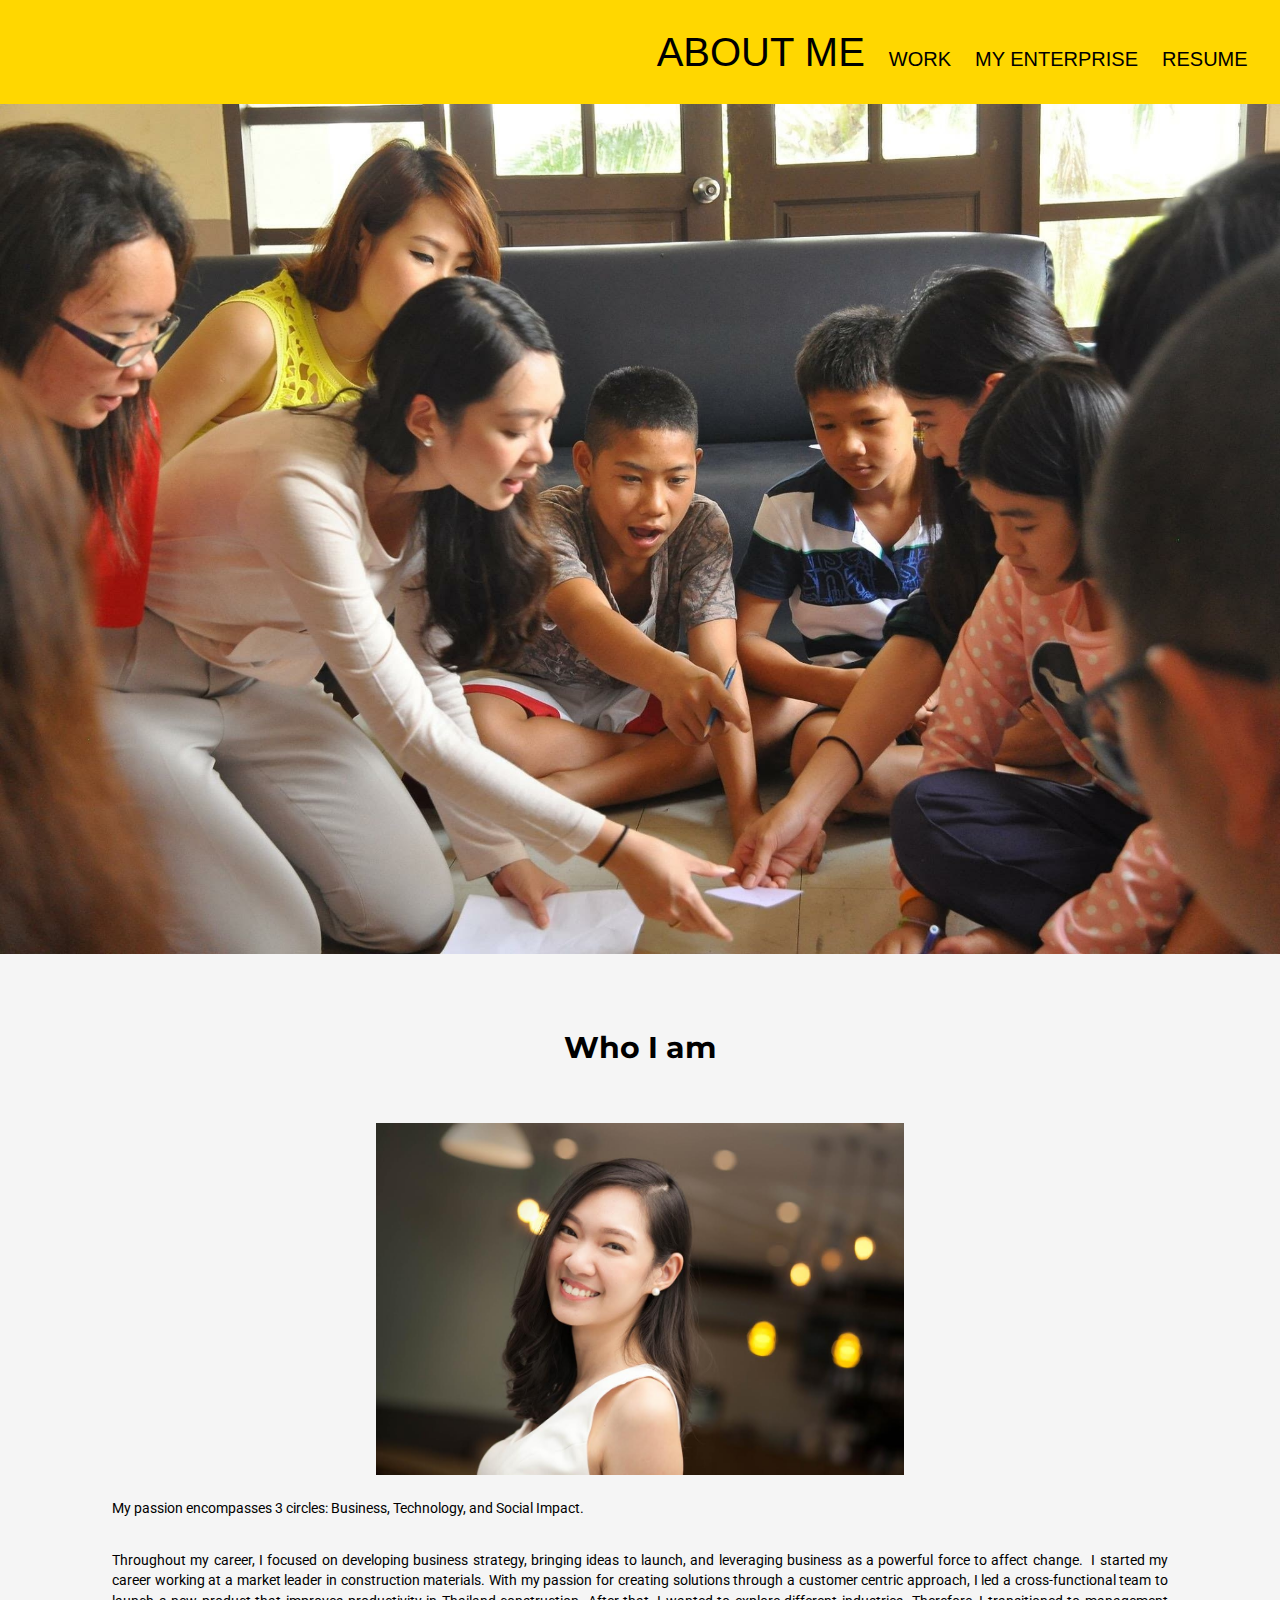
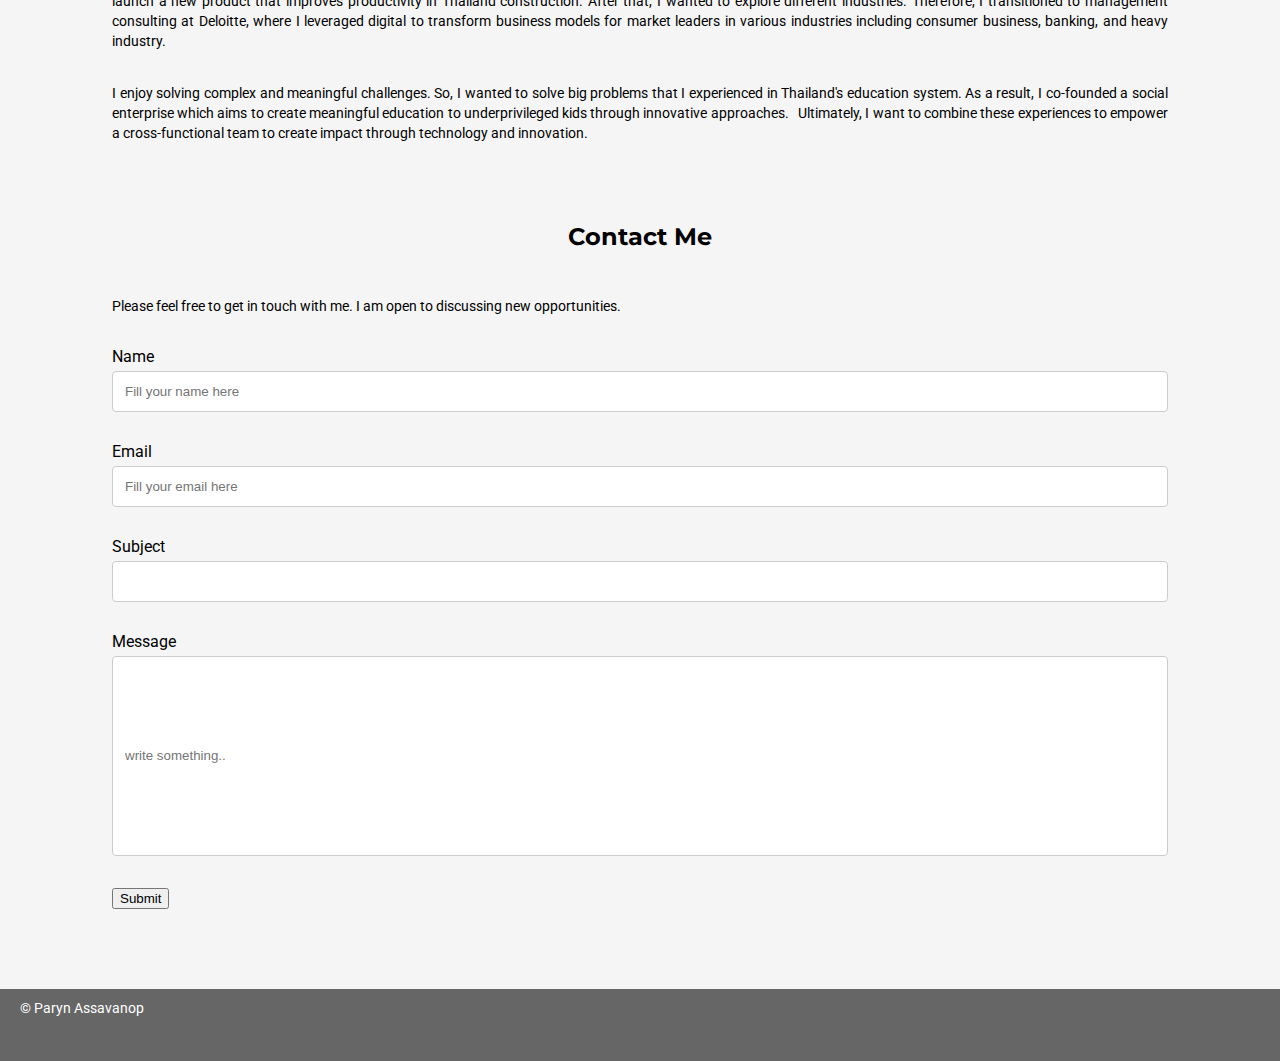
<file: index.html>
<!DOCTYPE html>
<html lang="en">
<head>
    <meta charset="UTF-8">
    <meta name="viewport" content="width=device-width, initial-scale=1.0">
    <meta name="description" content="Paryn B">
    <meta name="keyword" content="Paryn, Paryn B, Assavanop">


    <!-- Global site tag (gtag.js) - Google Analytics -->
    <script async src="https://www.googletagmanager.com/gtag/js?id=UA-138519883-1"></script>
    <script>
      window.dataLayer = window.dataLayer || [];
      function gtag(){dataLayer.push(arguments);}
      gtag('js', new Date());

      gtag('config', 'UA-138519883-1');
    </script>
    <link rel="stylesheet" href="https://use.fontawesome.com/releases/v5.8.1/css/all.css" integrity="sha384-50oBUHEmvpQ+1lW4y57PTFmhCaXp0ML5d60M1M7uH2+nqUivzIebhndOJK28anvf" crossorigin="anonymous">
    <link href="https://fonts.googleapis.com/css?family=Montserrat" rel="stylesheet">
    <link href="https://fonts.googleapis.com/css?family=Roboto" rel="stylesheet">
    <link rel="shortcut icon" href="images/logo.png">
    <link rel="stylesheet" type="text/css" href="css/html5reset.css">
    <link rel="stylesheet" type="text/css" href="css/theme.css">

    <title >Paryn B</title>
    <style>
      label{
			     display: inline-block;
			     width: 33%;
         }
    </style>
</head>
<body>
  <header>
      <nav>
        <a class="menu-toggle" href="#" onclick="menuToggle()"><i class="fas fa-bars"></i></a>
        <script>
          function menuToggle() {
            var nav = document.getElementsByTagName('nav')[0];
            if(nav.className == 'show'){
              nav.className = '';
            } else {
              nav.className ='show';
            }

          }
        </script>
          <ul>
              <li><a href = "index.html" class = "active">About Me</a></li>
              <li><a href = "work.html">Work</a></li>
              <li><a href = "littlebuilders.html">My Enterprise</a></li>
              <li><a href = "resume.html">Resume</a></li>
          </ul>
          <!-- <div class="topnav" id="myTopnav">
            <a href = "index.html" class = "active">About Me</a>
            <a href = "work.html">Work</a>
            <a href = "littlebuilders.html">My Enterprise</a>
            <a href = "resume.html">Resume</a>
          <a tabindex="0" href="#content">Skip to Content</a> -->
      </nav>
      <img src="images/page1_Landing.jpg" alt = "landing picture">

  </header>
  <main>
    <h1 id="content">Who I am</h1>
    <img class = resize src="images/page1_me.jpg" alt = "profile picture">
    <p>My passion encompasses 3 circles: Business, Technology, and Social Impact.</p>

    <p>Throughout my career, I focused on developing business strategy, bringing ideas to launch, and leveraging business as a powerful force to affect change. 
    I started my career working at a market leader in construction materials. With my passion for creating solutions through a customer centric approach, I led a cross-functional team to launch a new product that improves productivity in Thailand construction. After that, I wanted to explore different industries. Therefore, I transitioned to management consulting at Deloitte, where I leveraged digital to transform business models for market leaders in various industries including consumer business, banking, and heavy industry.
    </p>

    <p> I enjoy solving complex and meaningful challenges. So, I wanted to solve big problems that I experienced in Thailand's education system. As a result, I co-founded a social enterprise which aims to create meaningful education to underprivileged kids through innovative approaches.  
    Ultimately, I want to combine these experiences to empower a cross-functional team to create impact through technology and innovation.
    </p>

    <h2>Contact Me</h2>
    <p> Please feel free to get in touch with me. I am open to discussing new opportunities.</p>
    <form action="https://formspree.io/b.assavanop@gmail.com" method="POST">
    	<fieldset>
    		<!-- <legend>Personal Information:</legend><br><br> -->
    		<label for="name">Name</label>
    		<input type="text" name="name" id="name" aria-label="name" required placeholder = "Fill your name here"><br><br>
    		<label for="email">Email</label>
    		<input type="email" name="email" id="email" aria-label="email" required placeholder = "Fill your email here"><br><br>
        <label for="subject">Subject</label>
    		<input type="text" name="subject" id="subject" aria-label="subject" required><br><br>
        <label for="msg">Message</label>
    		<input type="text" name="message" id="msg" aria-label="message" placeholder = "write something.." style="height:200px"><br><br>
    		<input type = "submit" value = "Submit">
    	</fieldset>
    </form>

  </main>
    <footer>
        <p> © Paryn Assavanop </p>
    </footer>
  </body>
    </html>
</file>
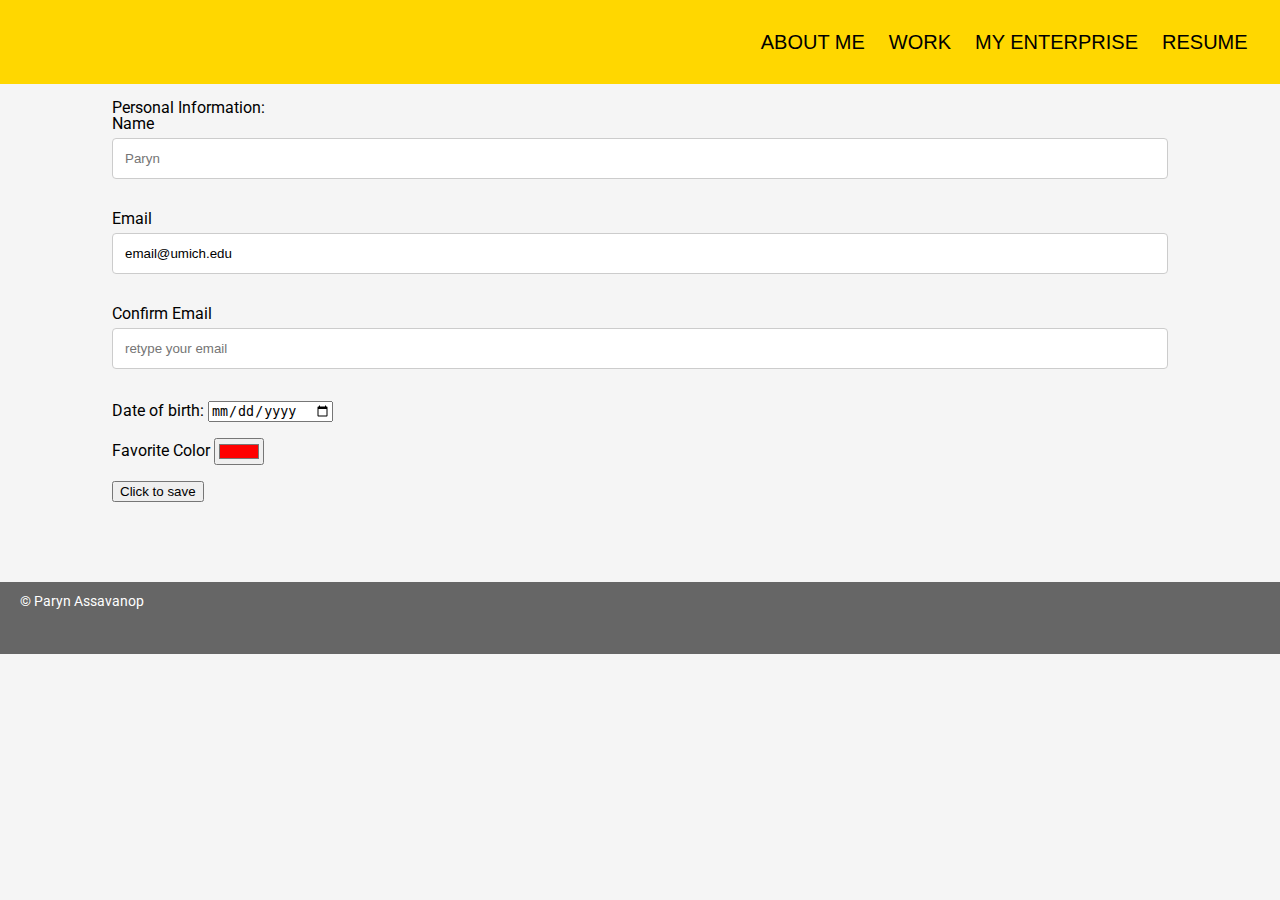
<file: contact.html>
<!DOCTYPE html>
<html lang="en">
<head>
    <meta charset="UTF-8">
    <meta name="viewport" content="width=device-width, initial-scale=1.0">
    <meta name="description" content="Paryn B">
    <meta name="keyword" content="Paryn, Paryn B, Assavanop">
    <link href="https://fonts.googleapis.com/css?family=Montserrat" rel="stylesheet">
    <link href="https://fonts.googleapis.com/css?family=Roboto" rel="stylesheet">
    <link rel="stylesheet" href="https://use.fontawesome.com/releases/v5.7.2/css/all.css" integrity="sha384-fnmOCqbTlWIlj8LyTjo7mOUStjsKC4pOpQbqyi7RrhN7udi9RwhKkMHpvLbHG9Sr" crossorigin="anonymous">
    <link rel="shortcut icon" href="images/logo.png">
    <link rel="stylesheet" type="text/css" href="css/html5reset.css">
    <link rel="stylesheet" type="text/css" href="css/theme.css">
    <title >Paryn B</title>
</head>
<body>
  <header>
      <nav>
        <ul>
            <li><a href = "index.html">About Me</a></li>
            <li><a href = "work.html">Work</a></li>
            <li><a href = "littlebuilders.html">My Enterprise</a></li>
            <li><a href = "resume.html">Resume</a></li>
            <!-- <li><a href = "contact.html" class = "active">Contact Me</a></li> -->

        </ul>
        <a tabindex="0" href="#content">Skip to Content</a>
      </nav>
      <!-- <img src="images/page4_Me.jpg" alt = "me_last_pic"> -->
  </header>
  <main>
    <form action="https://formspree.io/b.assavanop@gmail.com" method="POST">
    	<fieldset>
    		<legend>Personal Information:</legend>
    		<label for="name">Name</label>
    		<input type="text" id = "name" name="name" placeholder = "Paryn"><br><br>
    		<label for="email">Email</label>
    		<input type="email" value = "email@umich.edu"><br><br>
    		<label for="confirm email">Confirm Email</label>
    		<input type="text" placeholder="retype your email"><br><br>
    		<label for="birth">Date of birth:</label>
    		<input type="date" id = "birth" name="birthday"><br><br>
    		<label for="color">Favorite Color</label>
    		<input type="color" id="fav color" value="#ff0000"><br><br>
    		<input type = "submit" value = "Click to save">
    	</fieldset>
    </form>
  </main>
  <footer>
      <p> © Paryn Assavanop </p>
  </footer>
  </body>
  </html>
</file>
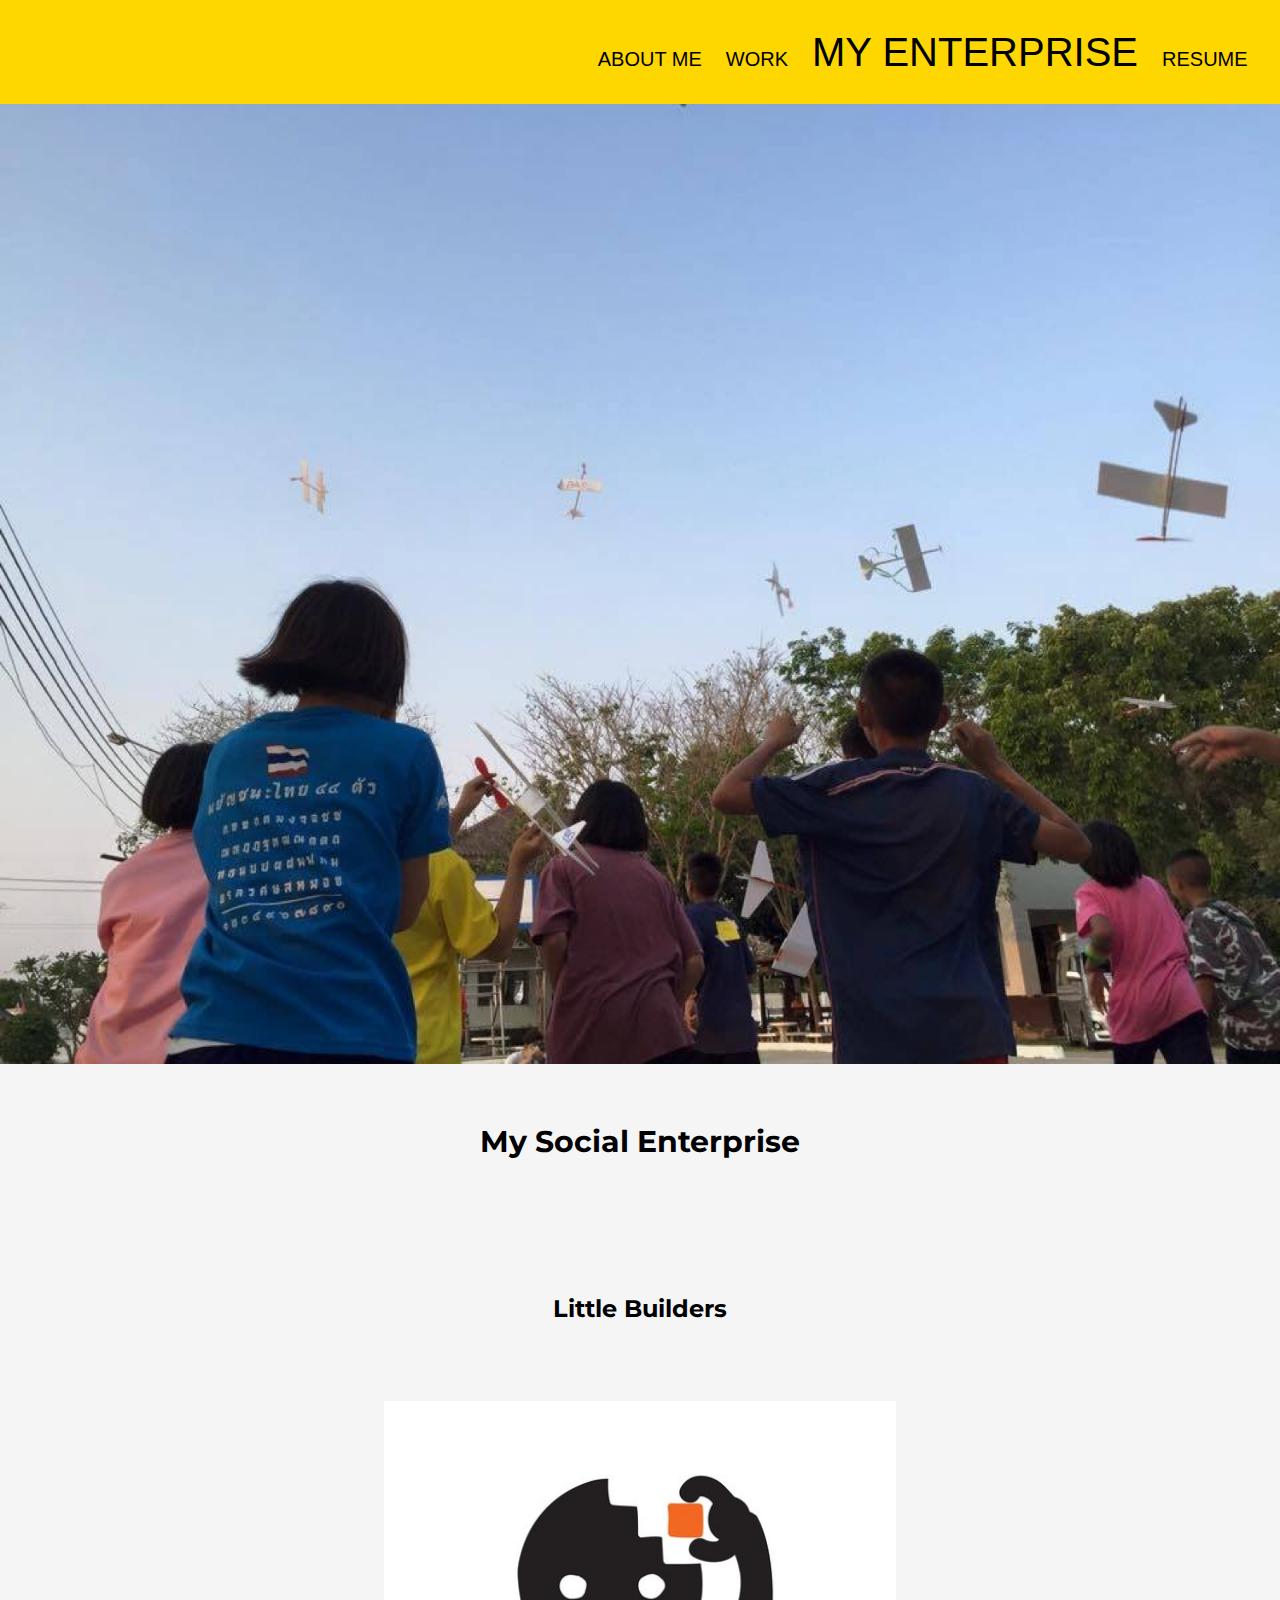
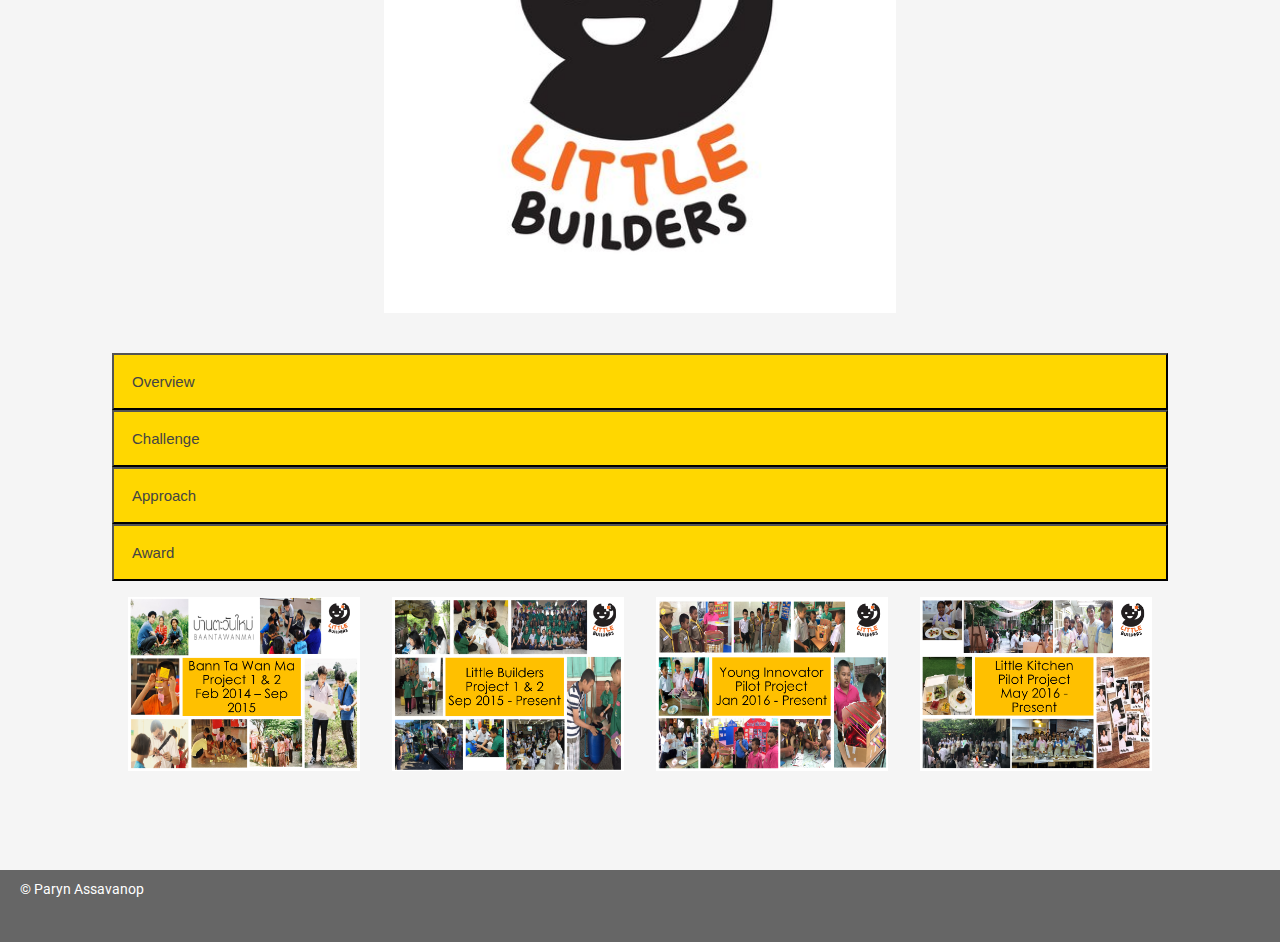
<file: littlebuilders.html>
<!DOCTYPE html>
<html lang="en">
<head>
    <meta charset="UTF-8">
    <meta name="viewport" content="width=device-width, initial-scale=1.0">
    <meta name="description" content="Paryn B">
    <meta name="keyword" content="Paryn, Paryn B, Assavanop">
    <script src="https://ajax.googleapis.com/ajax/libs/jquery/3.3.1/jquery.min.js"></script>
    <link href="https://fonts.googleapis.com/css?family=Montserrat" rel="stylesheet">
    <link href="https://fonts.googleapis.com/css?family=Roboto" rel="stylesheet">
    <link rel="stylesheet" href="https://use.fontawesome.com/releases/v5.7.2/css/all.css" integrity="sha384-fnmOCqbTlWIlj8LyTjo7mOUStjsKC4pOpQbqyi7RrhN7udi9RwhKkMHpvLbHG9Sr" crossorigin="anonymous">
    <link rel="shortcut icon" href="images/logo.png">
    <link rel="stylesheet" type="text/css" href="css/html5reset.css">
    <link rel="stylesheet" type="text/css" href="css/theme.css">
    <link href="lightbox2-master/dist/css/lightbox.css" rel="stylesheet">
    <title >Paryn B</title>
  </head>
  <body>
    <header>
        <nav>
          <a class="menu-toggle" href="#" onclick="menuToggle()"><i class="fas fa-bars"></i></a>
          <script>
            function menuToggle() {
              var nav = document.getElementsByTagName('nav')[0];
              if(nav.className == 'show'){
                nav.className = '';
              } else {
                nav.className ='show';
              }

            }
          </script>
            <ul>
              <li><a href = "index.html">About Me</a></li>
              <li><a href = "work.html">Work</a></li>
              <li><a href = "littlebuilders.html" class = "active">My Enterprise</a></li>
              <li><a href = "resume.html">Resume</a></li>
              <!-- <li><a href = "contact.html">Contact Me</a></li> -->

          </ul>
          <a tabindex="0" href="#content">Skip to Content</a>
        </nav>
        <img src="images/page3_LB_picture3.png" alt = "LB1">
        <h1>My Social Enterprise</h1>
</header>
<main class="flex-container">
  <h2 id="content">Little Builders</h2>
  <div><img class="resize" src="images/page2_LB_logo.jpg" alt = "LB project"> </div>

  <button class="accordion">Overview</button>
    <div class="panel">
      <img class="img-resize" src="images/page3_LB.png" alt = "LB2">
      <p class="flex-item-2-col">Little Builders is a community of passionate people who care about meaningful education and inequality problems. We want to create an effective learning experience for students and create an environment for them to innovate and build solutions that solve community problems around them.
      </p>
    </div>
  <button class="accordion">Challenge</button>
    <div class="panel">
      <p>I discovered Thai students spend 33% more time studying than students in developed countries. However, standardized PISA tests show we actually have lower performance. I myself have been through this education system for most of my life and realized that this needed to be changed.
      </p>
    </div>
  <button class="accordion">Approach</button>
    <div class="panel">
      <p>Our approach is the integration of Design Thinking. Instead of telling students what to think, I teach them how to think, by providing hands-on experiences to create community-impact solutions because I believe the best way to learn is by doing.
      We create our own method by adapting Design Thinking to suit Thai students learning context.
      </p>
      <div><img src="images/page3_Design_Think_Diagram.png" alt = "DT process"></div>
    </div>
  <button class="accordion">Award</button>
    <div class="panel">
      <img class="resize" src="images/page3_SE_Award_LB.png" alt = "SEaward">
    </div>
<!-- <h3>Overview</h3>
  <div class="flex-item-2-col"><img src="images/page3_LB.png" alt = "LB2"></div>
  <p class="flex-item-2-col">Little Builders is a community of passionate people who care about meaningful education and inequality problems. We want to create an effective learning experience for students and create an environment for them to innovate and build solutions that solve community problems around them.
  </p>
  <h3>Challenge</h3>
  <p>I discovered Thai students spend 33% more time studying than students in developed countries. However, standardized PISA tests show we actually have lower performance. I myself have been through this education system for most of my life and realized that this needed to be changed.
  </p>
  <h3>Approach</h3>
  <p>Our approach is the integration of Design Thinking. Instead of telling students what to think, I teach them how to think, by providing hands-on experiences to create community-impact solutions because I believe the best way to learn is by doing.
  We create our own method by adapting Design Thinking to suit Thai students learning context.
  </p>
  <div><img src="images/page3_Design_Think_Diagram.png" alt = "DT process"></div>
  <h3>Award</h3>
  <div><img class="resize" src="images/page3_SE_Award_LB.png" alt = "SEaward"></div>
  <h3>Example Project</h3>
  <div class="flex-item-2-col">
    <img src="images/page3_LB-phit-final.jpg" alt = "phit">
  </div>
  <p class="flex-item-2-col">We designed ‘Leadership in Innovation’ course for Naraesuan University. This is the pioneered entrepreneurial and innovation initiative at Narasuan University. <br>
    We want students to solve real life problems. After several on field research in Phitsanulok Province, we found Somsa, a community business in the area that produces Spa products and cosmetics products from local plants. The business struggled to grow because of some limitations. So, our key question for students was ‘How might we improve Somsa business by increasing revenue for their new spa business, and increase people awareness of Somsa communtity. After our process, students came up with many initiatives such as new online platform for spa delivery- at home service, and experience design for community tourism at Somsa.
  </p>
  <div><img src="images/page3_Student-design-web-somsa.png" alt = "ex_phit"></div>
  <h3>Want to know more what we did?</h3>
  <p class="growitem">Here are some captures of our projects: (capture in photo)</p> -->

  <!-- <div class="container">
    <img src="images/page3_cap1.png" alt = "ex_lb1">
  </div>
  <div class="container">
    <img src="images/page3_cap2.png" alt = "ex_lb2">
  </div>
  <div class="container">
    <img src="images/page3_cap3.png" alt = "ex_lb3">
  </div>
  <div class="container">
    <img src="images/page3_cap4.png" alt = "ex_lb4">
  </div> -->
<a href="images/page3_cap1.png" data-lightbox="projects" data-title="Baan Ta Wan Mai project" class="container"><img src="images/page3_cap1.png" alt = "ex_lb1"></a>
<a href="images/page3_cap2.png" data-lightbox="projects" data-title="Little Builders projects in schools" class="container"><img src="images/page3_cap2.png" alt = "ex_lb2"></a>
<a href="images/page3_cap3.png" data-lightbox="projects" data-title="Young Innovator pilot project" class="container"><img src="images/page3_cap3.png" alt = "ex_lb3"></a>
<a href="images/page3_cap4.png" data-lightbox="projects" data-title="Little Kitchen pilot project" class="container"><img src="images/page3_cap4.png" alt = "ex_lb4"></a>

</main>
  <footer>
    <p> © Paryn Assavanop </p>
  </footer>
<script src="lightbox2-master/dist/js/lightbox-plus-jquery.js"></script>
<script>
var acc = document.getElementsByClassName("accordion");
var i;

for (i = 0; i < acc.length; i++) {
  acc[i].addEventListener("click", function() {
    /* Toggle between adding and removing the "active" class,
    to highlight the button that controls the panel */
    this.classList.toggle("active");

    /* Toggle between hiding and showing the active panel */
    var panel = this.nextElementSibling;
    if (panel.style.display === "block") {
      panel.style.display = "none";
    } else {
      panel.style.display = "block";
    }
  });
}
</script>
</body>
</html>
</file>
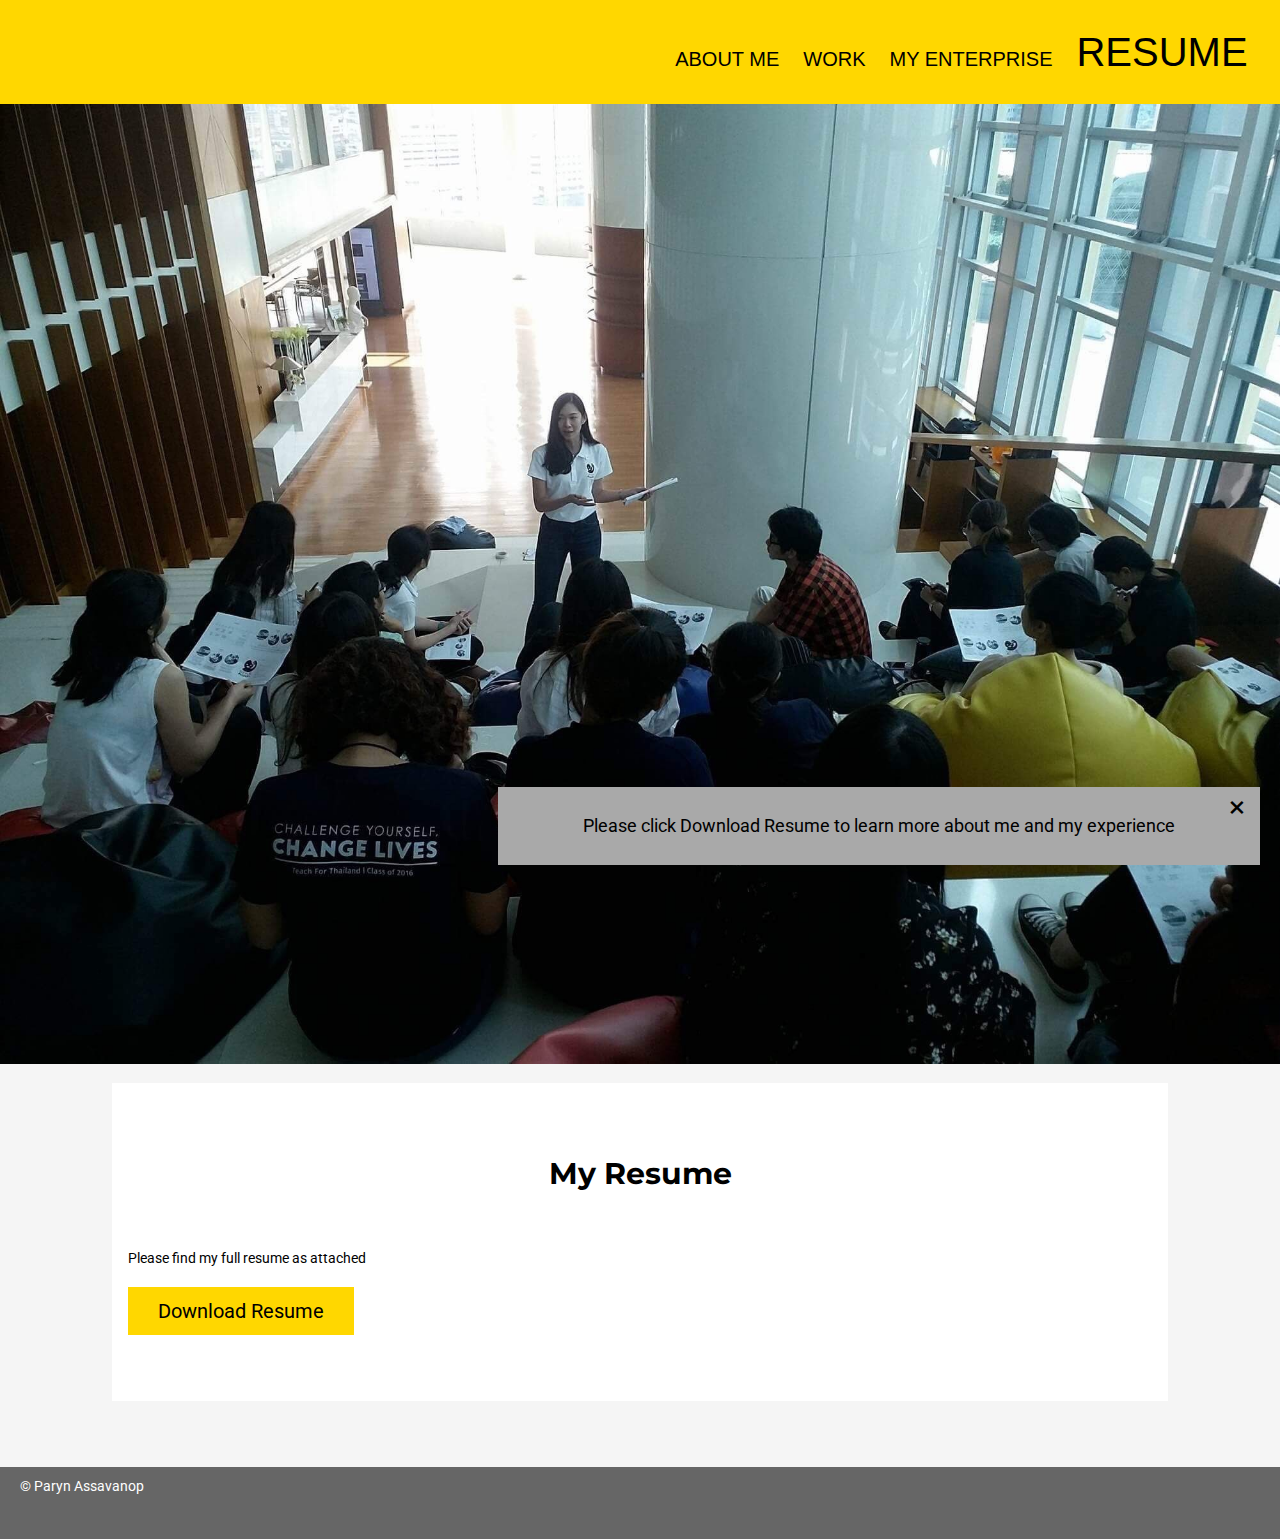
<file: resume.html>
<!DOCTYPE html>
<html lang="en">
<head>
    <meta charset="UTF-8">
    <meta name="viewport" content="width=device-width, initial-scale=1.0">
    <meta name="description" content="Paryn B">
    <meta name="keyword" content="Paryn, Paryn B, Assavanop">
    <link href="https://fonts.googleapis.com/css?family=Montserrat" rel="stylesheet">
    <link href="https://fonts.googleapis.com/css?family=Roboto" rel="stylesheet">
    <link rel="stylesheet" href="https://use.fontawesome.com/releases/v5.7.2/css/all.css" integrity="sha384-fnmOCqbTlWIlj8LyTjo7mOUStjsKC4pOpQbqyi7RrhN7udi9RwhKkMHpvLbHG9Sr" crossorigin="anonymous">
    <link rel="shortcut icon" href="images/logo.png">
    <link rel="stylesheet" type="text/css" href="css/html5reset.css">
    <link rel="stylesheet" type="text/css" href="css/theme.css">
    <title >Paryn B</title>
</head>
<body>

  <header>
      <nav>
        <a class="menu-toggle" href="#" onclick="menuToggle()"><i class="fas fa-bars"></i></a>
        <script>
          function menuToggle() {
            var nav = document.getElementsByTagName('nav')[0];
            if(nav.className == 'show'){
              nav.className = '';
            } else {
              nav.className ='show';
            }

          }
        </script>
        <ul>
            <li><a href = "index.html">About Me</a></li>
            <li><a href = "work.html">Work</a></li>
            <li><a href = "littlebuilders.html">My Enterprise</a></li>
            <li><a href = "resume.html" class = "active">Resume</a></li>
            <!-- <li><a href = "contact.html">Contact Me</a></li> -->

        </ul>
        <a tabindex="0" href="#content">Skip to Content</a>
      </nav>
      <img src="images/page4_Me.jpg" alt = "me_last_pic">

  </header>
  <main class="bg">
  <div class="box-bg">
    <h1><i class="fas fa-file-contract"></i> My Resume</h1>
    <p id="content">Please find my full resume as attached</p>
    <a class="btn" href="file:///Users/bee/Document_Bee/SI539/wk6_HW_revised/docs/Resume_Paryn_Assavanop.pdf" role="button">Download Resume</a>
  </div>
  <div class="callout">
  <div class="callout-header">Please click Download Resume to learn more about me and my experience</div>
  <span class="closebtn" onclick="this.parentElement.style.display='none';">×</span>
  </div>
  </main>
  <footer>
      <p> © Paryn Assavanop </p>
  </footer>
  </body>
  </html>
</file>
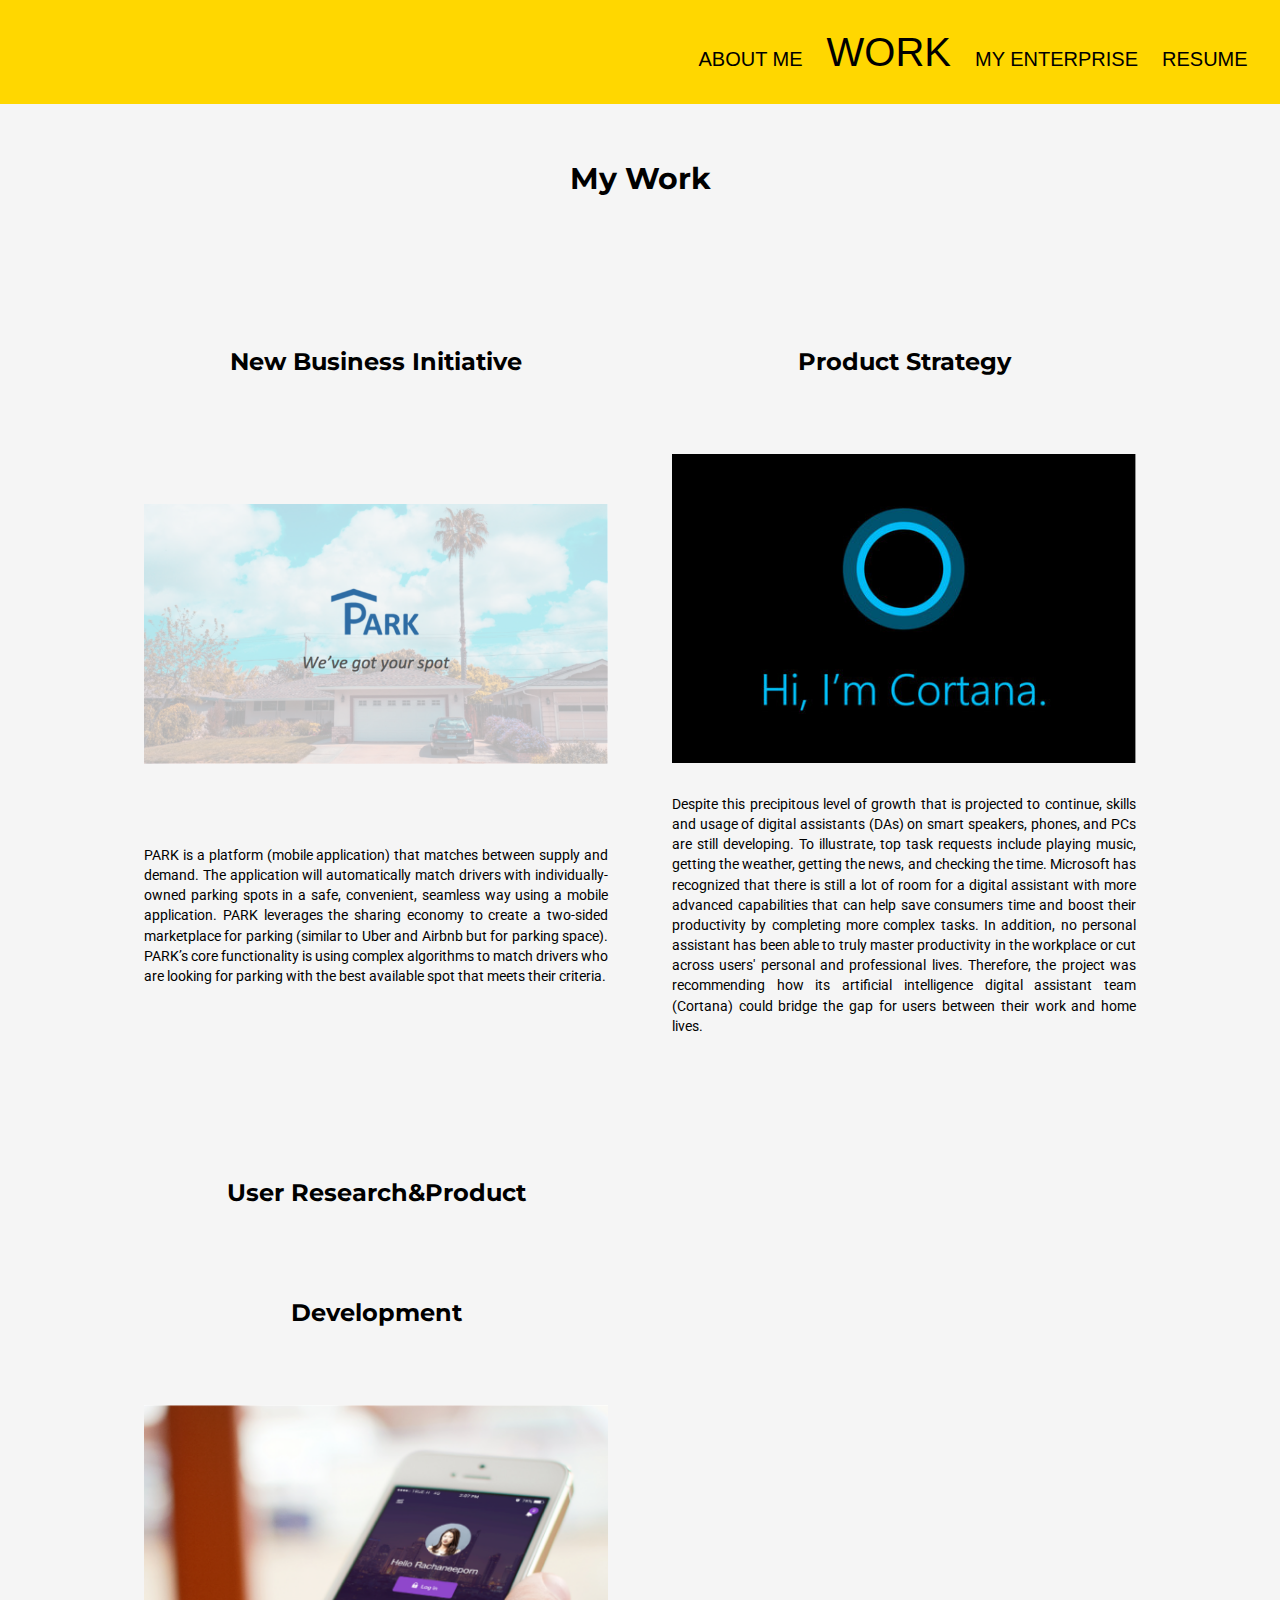
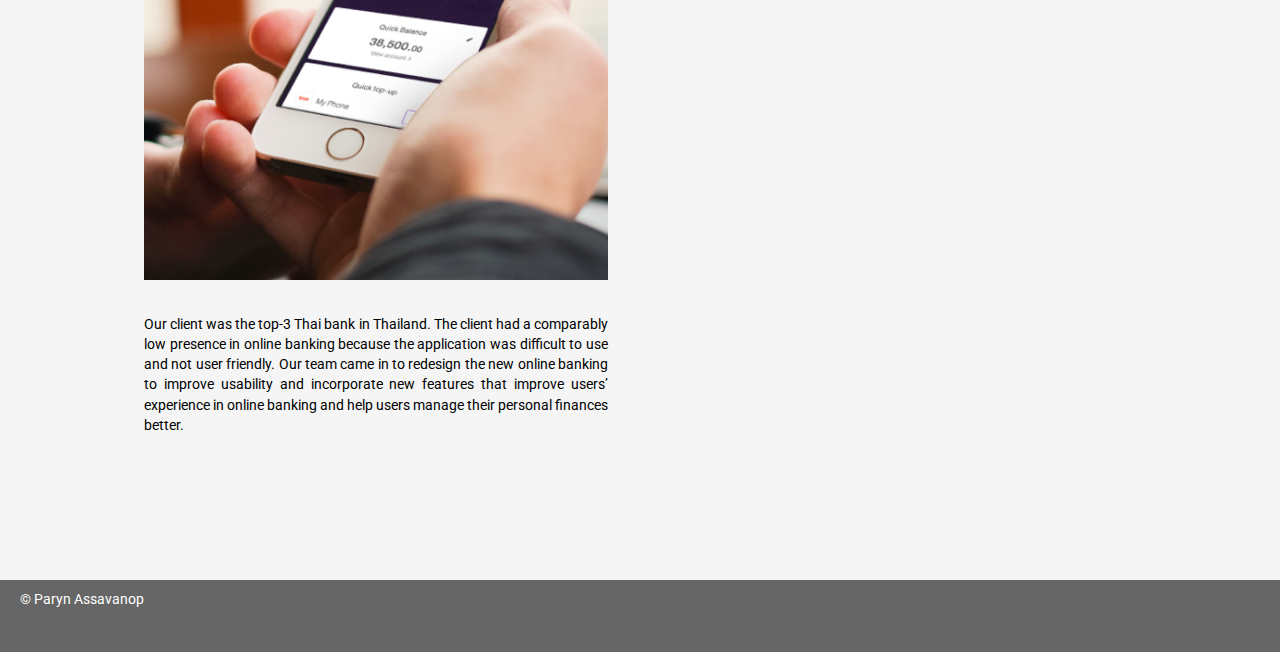
<file: work.html>
<!DOCTYPE html>
<html lang="en">
<head>
  <meta charset="UTF-8">
  <meta name="viewport" content="width=device-width, initial-scale=1.0">
  <meta name="description" content="Paryn B">
  <meta name="keyword" content="Paryn, Paryn B, Assavanop">
  <link href="https://fonts.googleapis.com/css?family=Montserrat" rel="stylesheet">
  <link href="https://fonts.googleapis.com/css?family=Roboto" rel="stylesheet">
  <link rel="shortcut icon" href="images/logo.png">
  <link rel="stylesheet" type="text/css" href="css/html5reset.css">
  <link rel="stylesheet" type="text/css" href="css/theme.css">
  <link rel="stylesheet" href="https://use.fontawesome.com/releases/v5.8.1/css/all.css" integrity="sha384-50oBUHEmvpQ+1lW4y57PTFmhCaXp0ML5d60M1M7uH2+nqUivzIebhndOJK28anvf" crossorigin="anonymous">
  <title >Paryn B</title>
</head>
<body>
  <header>
      <nav>
        <a class="menu-toggle" href="#" onclick="menuToggle()"><i class="fas fa-bars"></i></a>
        <script>
          function menuToggle() {
            var nav = document.getElementsByTagName('nav')[0];
            if(nav.className == 'show'){
              nav.className = '';
            } else {
              nav.className ='show';
            }

          }
        </script>
          <ul>
            <li><a href = "index.html">About Me</a></li>
            <li><a href = "work.html" class = "active">Work</a></li>
            <li><a href = "littlebuilders.html">My Enterprise</a></li>
            <li><a href = "resume.html">Resume</a></li>

        </ul>
        <a tabindex="0" href="#content">Skip to Content</a>
      </nav>

      <h1>My Work</h1>
  </header>
  <main class="flex-container-2-col">
    <section class="flex-container">
      <h2 id="content">New Business Initiative</h2>
      <div class="hvrbox">
        <img src="images/page2_park.png" alt="park project" class="hvrbox-layer_bottom">
        <div class="hvrbox-layer_top">
          <p class="hvrbox-text">2-sided marketplace for parking space</p>
        </div>
      </div>
      <p>PARK is a platform (mobile application) that matches between supply and demand. The application will automatically match drivers with individually-owned parking spots in a safe, convenient, seamless way using a mobile application. PARK leverages the sharing economy to create a two-sided marketplace for parking (similar to Uber and Airbnb but for parking space). PARK’s core functionality is using complex algorithms to match drivers who are looking for parking with the best available spot that meets their criteria.</p>

    </section>

    <section class="flex-container">
      <h2>Product Strategy</h2>
      <div class="hvrbox">
        <img src="images/page2_cortana.jpeg" alt = "cortana project" class="hvrbox-layer_bottom">
        <div class="hvrbox-layer_top">
          <p class="hvrbox-text">Usecase development & GTM Strategy For Cortana Digital Assistant</p>
        </div>
      </div>
        <p>Despite this precipitous level of growth that is projected to continue, skills and usage of digital assistants (DAs) on smart speakers, phones, and PCs are still developing. To illustrate, top task requests include playing music, getting the weather, getting the news, and checking the time. Microsoft has recognized that there is still a lot of room for a digital assistant with more advanced capabilities that can help save consumers time and boost their productivity by completing more complex tasks. In addition, no personal assistant has been able to truly master productivity in the workplace or cut across users' personal and professional lives. Therefore, the project was recommending how its artificial intelligence digital assistant team (Cortana) could bridge the gap for users between their work and home lives.
        </p>
    </section>

    <section class="flex-container">
      <h2>User Research&Product Development</h2>
      <div class="hvrbox">
        <img src="images/page2_bank.png" alt = "banking project">
        <div class="hvrbox-layer_top">
          <p class="hvrbox-text">Re-Innovate Online Banking Application</p>
        </div>
      </div>
        <p>Our client was the top-3 Thai bank in Thailand. The client had a comparably low presence in online banking because the application was difficult to use and not user friendly. Our team came in to redesign the new online banking to improve usability and incorporate new features that improve users’ experience in online banking and help users manage their personal finances better.
        </p>
    </section>
    <section class="flex-container">
    </section>
  </main>
<footer>
    <p> © Paryn Assavanop </p>
  </footer>
</body>
</html>
</file>
<file: css/theme.css>
html{
  position:relative;
  overflow-x: hidden;
}


body{
    background-color:whitesmoke;
    font-family:'Roboto', sans-serif;
}

main{
  box-sizing: border-box;
  padding: 1rem 7rem 5rem 7rem;
  }


nav{
  background:gold;
  display: block;
  text-align: right;
  padding: 2rem 1.4rem;
  ;

}


nav a{
  font-size:20px;
  text-decoration: none;
  text-transform: uppercase;
  padding: 4px 10px;
  color: black;
  font-family: Arial;
  text-align: center;
  /* display: block; */
}

nav a.active{
  color: black;
  font-size: 40px;
  padding-bottom: 1rem;
  padding-top: 1rem;
}

a[href="#content"] {
  text-transform: initial;
  color: cornsilk;
  position:absolute;
  left: -9999px;
  font-size:
}
a[href="#content"]:focus{
  position: relative;
  left: 0;
}

h1{
  line-height: 5;
  font-size: 30px;
  text-align: center;
  font-family: 'Montserrat', sans-serif;
}

h2{
  line-height: 5;
  font-size: 24px;
  text-align: center;
  font-family: 'Montserrat', sans-serif;
}

p{
  margin-bottom: 2rem;
  font-size: 0.9rem;
  line-height: 1.4;
  text-align: justify;
}

li{
	text-decoration: none;
	display: inline;
	color: black;
}

img {
  width: 100%;
}

input[type=text], [type=email]{
  width: 100%;
  padding: 12px;
  border: 1px solid #ccc;
  border-radius: 4px;
  box-sizing: border-box;
  margin-top: 6px;
  margin-bottom: 16px;
  resize: vertical;
}


.resize{
  width:50%;
  display: block;
  margin-left: auto;
  margin-right: auto;
  margin-bottom: 1.5rem
}
.flex-container, .flex-container-2-col{
  display:flex ;
  flex-flow: row wrap;
}

.flex-container > * {
  padding: 1rem;
  flex: 1 100%;
}
.flex-container-2-col > * {
  padding: 1rem;
  flex: 1 50%;
  box-sizing: border-box;
}
.flex-item-2-col {
  flex: 1 0;
  margin-top: 0;
}
.container {
  flex: 1 0;
}

.img-resize{
  width: 50%;
}

}
.hvrbox,
.hvrbox * {
	box-sizing: border-box;
}
.hvrbox {
	position: relative;
	display: inline-block;
	overflow: hidden;
	max-width: 100%;
	height: auto;
}
.hvrbox img {
	max-width: 100%;
}
.hvrbox .hvrbox-layer_bottom {
	display: block;
}
.hvrbox .hvrbox-layer_top {
	opacity: 0;
	position: absolute;
	top: 0;
	left: 0;
	right: 0;
	bottom: 0;
	width: 100%;
	height: 100%;
	background: rgba(0, 0, 0, 0.6);
	color: #fff;
	padding: 15px;
	-moz-transition: all 0.4s ease-in-out 0s;
	-webkit-transition: all 0.4s ease-in-out 0s;
	-ms-transition: all 0.4s ease-in-out 0s;
	transition: all 0.4s ease-in-out 0s;
}
.hvrbox:hover .hvrbox-layer_top,
.hvrbox.active .hvrbox-layer_top {
	opacity: 1;
}
.hvrbox .hvrbox-text {
	text-align: center;
	font-size: 18px;
	display: inline-block;
	position: absolute;
	top: 50%;
	left: 50%;
	-moz-transform: translate(-50%, -50%);
	-webkit-transform: translate(-50%, -50%);
	-ms-transform: translate(-50%, -50%);
	transform: translate(-50%, -50%);
}
.hvrbox .hvrbox-text_mobile {
	font-size: 15px;
	border-top: 1px solid rgb(179, 179, 179); /* for old browsers */
	border-top: 1px solid rgba(179, 179, 179, 0.7);
	margin-top: 5px;
	padding-top: 2px;
	display: none;
}
.hvrbox.active .hvrbox-text_mobile {
	display: block;
}

.btn {
  background-color: gold;
  border: none;
  color: black;
  padding: 12px 30px;
  cursor: pointer;
  font-size: 20px;
  text-decoration: none;
}
.btn:hover {
  background-color: darkorange;
}
.accordion {
  background-color: gold;
  color: #444;
  cursor: pointer;
  padding: 18px;
  width: 100%;
  border: line;
  text-align: left;
  outline: none;
  font-size: 15px;
  transition: 0.4s;
}
.panel {
  padding: 0 18px;
  background-color: white;
  display: none;
  overflow: hidden;
}
button.active, .accordion:hover {
  background-color: orange;
}

@media screen and (max-width:700px){
  main{
    padding: 1rem;
    }
  .flex-container-2-col > * {
    padding: 1rem;
    flex: 1 100%;
    box-sizing: border-box;
    }
  .flex-item-2-col {
    flex: 1 100%;
    margin-top: 0;
    }
  .container {
    flex: 1 100%;
    }
}

.bg {
  background: url(../images/background.jpg) no-repeat center center fixed;
  -webkit-background-size: cover;
  -moz-background-size: cover;
  -o-background-size: cover;
  background-size: cover;
  height: 25rem;
}

.box-bg{
  background: white;
  padding: 1rem 1rem 5rem 1rem;
}

.callout {
  position: fixed;
  bottom: 35px;
  right: 20px;
  margin-left: 20px;
}

.callout-header {
  padding: 30px 85px;
  background: darkgrey;
  font-size: 18px;
  color: black;
}


.closebtn {
  position: absolute;
  top: 5px;
  right: 15px;
  color: black;
  font-size: 30px;
  cursor: pointer;
}

.closebtn:hover {
  color: orange;
}

.hamicon{
  display: none;
}

@media only screen and (max-width: 750px) and (orientation: landscape) {
  main{
    padding: 1rem 0.5rem 1rem 0.5rem;
    background-color: black;
    color: white;
      }
  .flex-container-2-col > *{
    flex: 1 100%;
  }

  .flex-container > * {
    padding: 1rem;
    flex: 1 50%;
    box-sizing: border-box;
  }
  .flex-container > h2, .flex-container > h3, .growitem {
    padding: 1rem;
    flex: 1 100%;
  }

}

nav a.menu-toggle{
  display: none;
}

@media only screen and (max-width: 700px) {
  nav a {
    display: block;
    padding-bottom: 1rem;
  }
  nav {
    height: 44px;
    padding-top: 44px;
    padding-bottom: 0;
    overflow: hidden;
    box-sizing: border-box;
  }
  nav a.menu-toggle {
    position: absolute;
    top: 0;
    left: 0;
    display: block;
    padding: 0;
  }
  nav a.menu-toggle i {
    line-height: 44px;
    width: 44px;
    text-align: center;
  }
  nav.show {
    height: auto;
  }
}
  .hamicon{
    display: block;
  }
footer {
    padding: 10px 20px;
    background: #666;
    color: white;
  }
</file>
